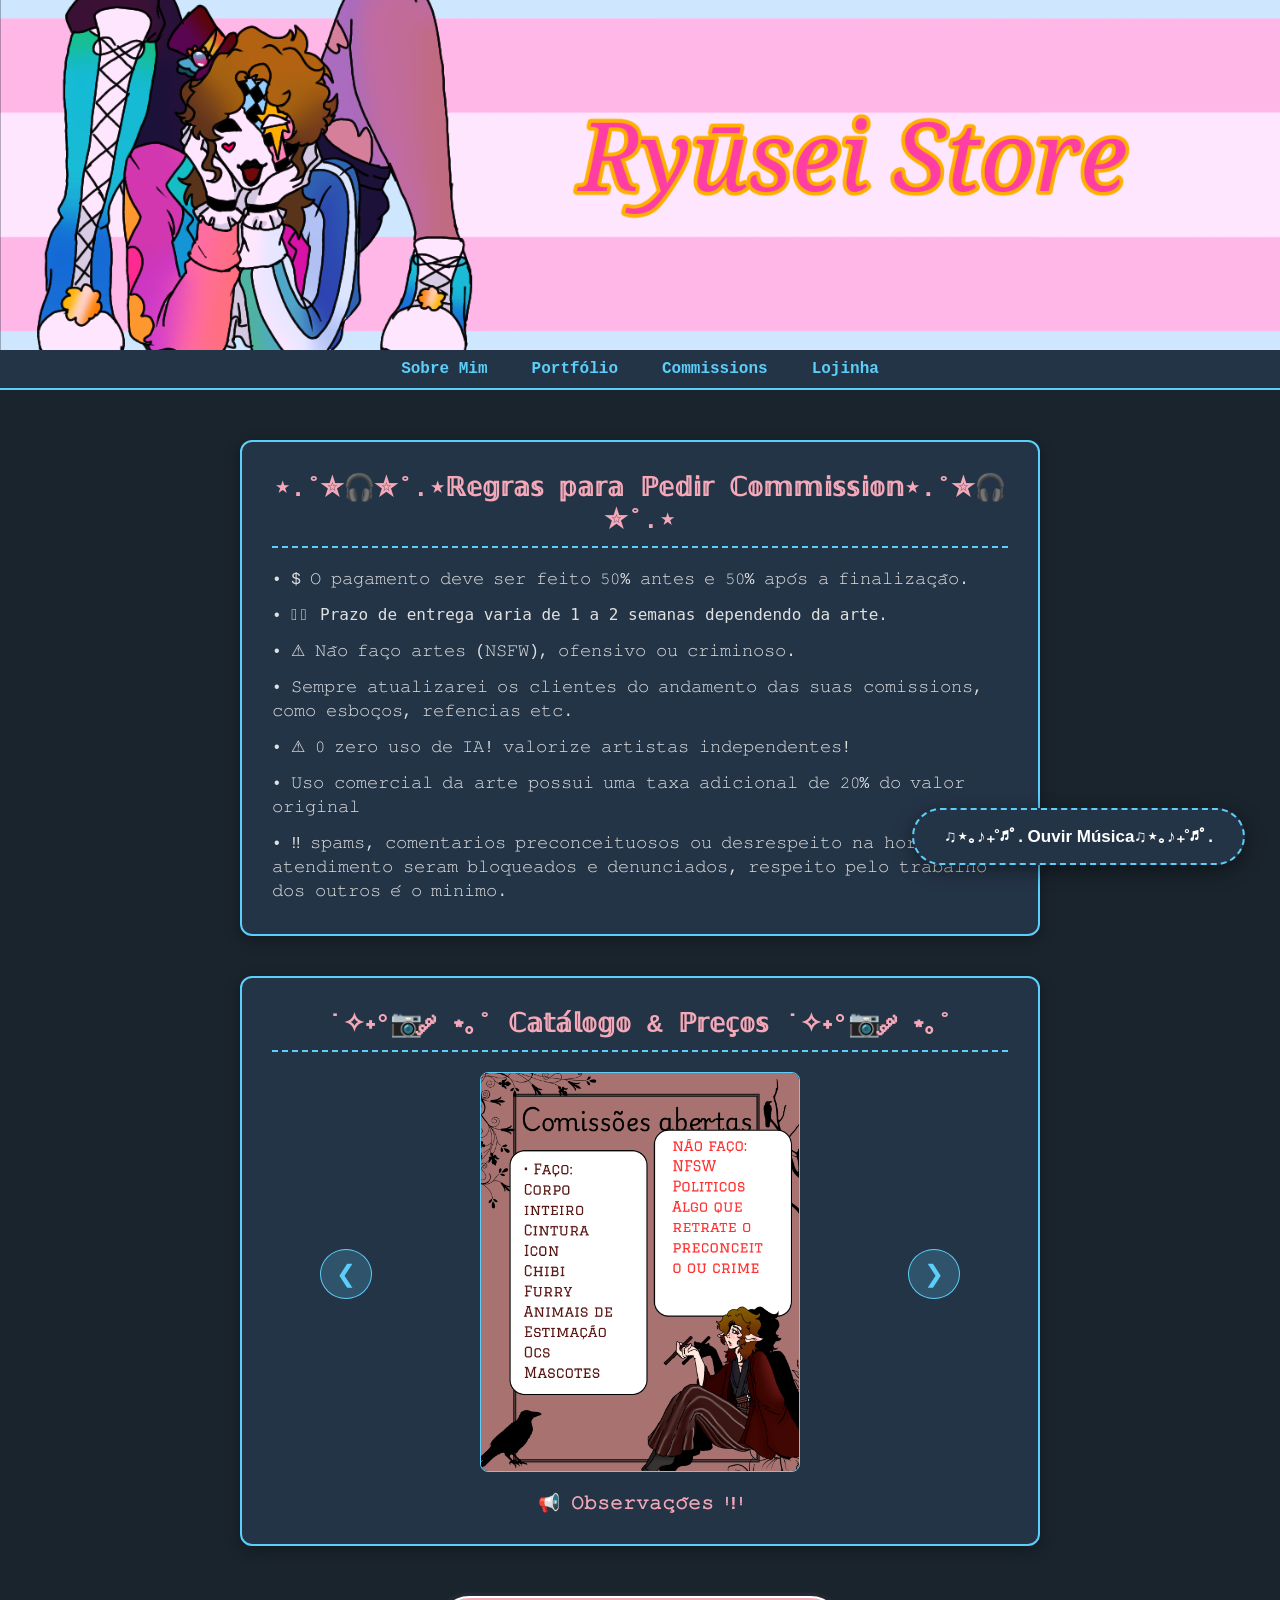
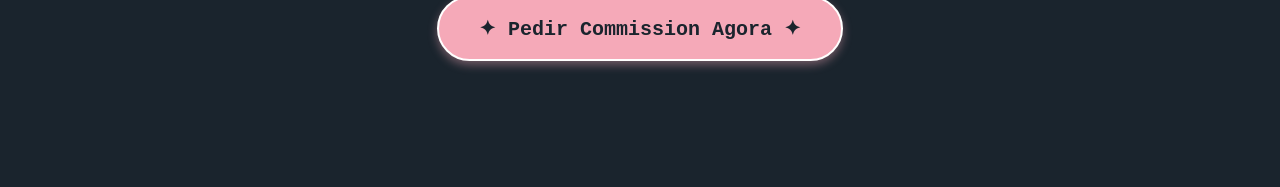
<file: commissions.html>
<!DOCTYPE html>
<html lang="pt-br">
<head>
    <meta charset="UTF-8">
    <meta name="viewport" content="width=device-width, initial-scale=1.0">
    <title>Commissions</title>
    <link rel="stylesheet" href="mystyle3.css">
</head>
<body>
    <div class="player-musica">
        <button id="btn-player" onclick="toggleMusica()">♫⋆｡♪₊˚♬ﾟ. Ouvir Música♫⋆｡♪₊˚♬ﾟ.</button>
        <audio id="musica-fundo" src="radiohead.mp3.mp3" loop></audio>
    </div>

    <header class="banner-container">
        <img src="Banner Novo.png" alt="banner">
    </header>

    <div class="bottons">
        <nav class="blog">
            <ul>
                <li><a href="index.html">Sobre Mim</a></li>
                <li><a href="portifolio.html">Portfólio</a></li>
                <li><a href="commissions.html">Commissions</a></li>
                <li><a href="lojinha.html">Lojinha</a></li>
            </ul>
        </nav>
    </div>

    <main class="conteudo">

        <section class="janela-commissions janela-regras">
            <h2>⋆.˚✮🎧✮˚.⋆ℝ𝕖𝕘𝕣𝕒𝕤 𝕡𝕒𝕣𝕒 ℙ𝕖𝕕𝕚𝕣 ℂ𝕠𝕞𝕞𝕚𝕤𝕤𝕚𝕠𝕟⋆.˚✮🎧✮˚.⋆</h2>
            <ul>
                <li>• $ 𝙾 𝚙𝚊𝚐𝚊𝚖𝚎𝚗𝚝𝚘 𝚍𝚎𝚟𝚎 𝚜𝚎𝚛 𝚏𝚎𝚒𝚝𝚘 𝟻𝟶% 𝚊𝚗𝚝𝚎𝚜 𝚎 𝟻𝟶% 𝚊𝚙𝚘́𝚜 𝚊 𝚏𝚒𝚗𝚊𝚕𝚒𝚣𝚊𝚌̧𝚊̃𝚘.</li>
                <li>• 𓂃🖌 𝙿𝚛𝚊𝚣𝚘 𝚍𝚎 𝚎𝚗𝚝𝚛𝚎𝚐𝚊 𝚟𝚊𝚛𝚒𝚊 𝚍𝚎 𝟷 𝚊 𝟸 𝚜𝚎𝚖𝚊𝚗𝚊𝚜 𝚍𝚎𝚙𝚎𝚗𝚍𝚎𝚗𝚍𝚘 𝚍𝚊 𝚊𝚛𝚝𝚎.</li>
                <li>• ⚠ 𝙽𝚊̃𝚘 𝚏𝚊𝚌̧𝚘 𝚊𝚛𝚝𝚎𝚜 (𝙽𝚂𝙵𝚆), 𝚘𝚏𝚎𝚗𝚜𝚒𝚟𝚘 𝚘𝚞 𝚌𝚛𝚒𝚖𝚒𝚗𝚘𝚜𝚘.</li>
                <li>• 𝚂𝚎𝚖𝚙𝚛𝚎 𝚊𝚝𝚞𝚊𝚕𝚒𝚣𝚊𝚛𝚎𝚒 𝚘𝚜 𝚌𝚕𝚒𝚎𝚗𝚝𝚎𝚜 𝚍𝚘 𝚊𝚗𝚍𝚊𝚖𝚎𝚗𝚝𝚘 𝚍𝚊𝚜 𝚜𝚞𝚊𝚜 𝚌𝚘𝚖𝚒𝚜𝚜𝚒𝚘𝚗𝚜, 𝚌𝚘𝚖𝚘 𝚎𝚜𝚋𝚘𝚌̧𝚘𝚜, 𝚛𝚎𝚏𝚎𝚗𝚌𝚒𝚊𝚜 𝚎𝚝𝚌.</li>
                <li>• ⚠ 𝟶 𝚣𝚎𝚛𝚘 𝚞𝚜𝚘 𝚍𝚎 𝙸𝙰! 𝚟𝚊𝚕𝚘𝚛𝚒𝚣𝚎 𝚊𝚛𝚝𝚒𝚜𝚝𝚊𝚜 𝚒𝚗𝚍𝚎𝚙𝚎𝚗𝚍𝚎𝚗𝚝𝚎𝚜!</li>
                <li>• 𝚄𝚜𝚘 𝚌𝚘𝚖𝚎𝚛𝚌𝚒𝚊𝚕 𝚍𝚊 𝚊𝚛𝚝𝚎 𝚙𝚘𝚜𝚜𝚞𝚒 𝚞𝚖𝚊 𝚝𝚊𝚡𝚊 𝚊𝚍𝚒𝚌𝚒𝚘𝚗𝚊𝚕 𝚍𝚎 𝟸𝟶% 𝚍𝚘 𝚟𝚊𝚕𝚘𝚛 𝚘𝚛𝚒𝚐𝚒𝚗𝚊𝚕</li>
                <li>• ‼️ 𝚜𝚙𝚊𝚖𝚜, 𝚌𝚘𝚖𝚎𝚗𝚝𝚊𝚛𝚒𝚘𝚜 𝚙𝚛𝚎𝚌𝚘𝚗𝚌𝚎𝚒𝚝𝚞𝚘𝚜𝚘𝚜 𝚘𝚞 𝚍𝚎𝚜𝚛𝚎𝚜𝚙𝚎𝚒𝚝𝚘 𝚗𝚊 𝚑𝚘𝚛𝚊 𝚍𝚘 𝚊𝚝𝚎𝚗𝚍𝚒𝚖𝚎𝚗𝚝𝚘 𝚜𝚎𝚛𝚊𝚖 𝚋𝚕𝚘𝚚𝚞𝚎𝚊𝚍𝚘𝚜 𝚎 𝚍𝚎𝚗𝚞𝚗𝚌𝚒𝚊𝚍𝚘𝚜, 𝚛𝚎𝚜𝚙𝚎𝚒𝚝𝚘 𝚙𝚎𝚕𝚘 𝚝𝚛𝚊𝚋𝚊𝚕𝚑𝚘 𝚍𝚘𝚜 𝚘𝚞𝚝𝚛𝚘𝚜 𝚎́ 𝚘 𝚖𝚒𝚗𝚒𝚖𝚘.</li> 
            </ul>
        </section>

        <section class="janela-commissions janela-catalogo">
            <h2>˙✧˖°📷 ༘ ⋆｡˚ ℂ𝕒𝕥𝕒́𝕝𝕠𝕘𝕠 & ℙ𝕣𝕖𝕔̧𝕠𝕤 ˙✧˖°📷 ༘ ⋆｡˚</h2>
            <div class="carrossel-container">
                <button class="btn-carrossel ant" onclick="mudarSlide(-1)">&#10094;</button>
                
                <div class="carrossel-slides">
                    <div class="slide active">
                        <img src="Comissions Pag.1.png" alt="Aviso">
                        <p class="legenda-preco"> 📢 𝙾𝚋𝚜𝚎𝚛𝚟𝚊𝚌̧𝚘̃𝚎𝚜 ᵎ!ᵎ</p>
                    </div>
                    <div class="slide">
                        <img src="comissions pag2..png" alt="Corpo">
                        <p class="legenda-preco">𝙲𝚘𝚛𝚙𝚘 𝙸𝚗𝚝𝚎𝚒𝚛𝚘 R$ 20,00 / R$ 22,00 𝚌𝚘𝚖 𝚙𝚊𝚒𝚜𝚊𝚐𝚎𝚖/ + R$ 4,00 𝚌𝚊𝚜𝚘 𝚝𝚎𝚗𝚑𝚊 𝚖𝚊𝚒𝚜 𝚍𝚎 𝟸 𝚙𝚎𝚜𝚜𝚘𝚊𝚜 </p>
                    </div>
                    <div class="slide">
                        <img src="comission Pag.3.png" alt="busto">
                        <p class="legenda-preco">𝙲𝚒𝚗𝚝𝚞𝚛𝚊 R$ 15,00 /R$ 16,00 𝚌𝚘𝚖 𝚙𝚊𝚒𝚜𝚊𝚐𝚎𝚖/ + R$ 2,00 𝚌𝚊𝚜𝚘 𝚝𝚎𝚗𝚑𝚊 𝚖𝚊𝚒𝚜 𝚍𝚎 𝟸 𝚙𝚎𝚜𝚜𝚘𝚊𝚜 </p>
                    </div>
                    <div class="slide">
                        <img src="chibis.png" alt="chibi">
                        <p class="legenda-preco">𝚌𝚑𝚒𝚋𝚒𝚜 R$ 7,00 /R$ 10 𝚌𝚘𝚖 𝚙𝚊𝚒𝚜𝚊𝚐𝚎𝚖/ + R$ 2,00 𝚌𝚊𝚜𝚘 𝚝𝚎𝚗𝚑𝚊 𝚖𝚊𝚒𝚜 𝚍𝚎 𝟸 𝚙𝚎𝚜𝚜𝚘𝚊𝚜 </p>
                    </div>
                    <div class="slide">
                        <img src="comissions pag 4..png" alt= "icons">
                        <p class="legenda-preco">𝙸𝚌𝚘𝚗 R$ 10,00 / + R$ 1,00 𝚌𝚊𝚜𝚘 𝚝𝚎𝚗𝚑𝚊 𝚖𝚊𝚒𝚜 𝚍𝚎 𝟸 𝚙𝚎𝚜𝚜𝚘𝚊𝚜 </p>
                    </div>
                     <div class="slide">
                        <img src="animais.png" alt="animal">
                        <p class="legenda-preco">𝚊𝚗𝚒𝚖𝚊𝚒𝚜 R$ 10,00 / + R$ 5,00 𝚌𝚊𝚜𝚘 𝚝𝚎𝚗𝚑𝚊 𝚖𝚊𝚒𝚜 𝚍𝚎 𝟸 𝚊𝚗𝚒𝚖𝚊𝚒𝚜 </p>
                    </div>
                     <div class="slide">
                        <img src="furrys.png" alt="furry">
                        <p class="legenda-preco">𝚏𝚞𝚛𝚛𝚢 R$ 18,00 𝙲𝚘𝚛𝚙𝚘 𝙸𝚗𝚝𝚎𝚒𝚛𝚘 / 𝙸𝚌𝚘𝚗 R$ 10,00/ 𝚌𝚊𝚋𝚎𝚌̧𝚊  R$ 5,00/ + R$ 7,00 𝚌𝚊𝚜𝚘 𝚝𝚎𝚗𝚑𝚊 𝚖𝚊𝚒𝚜 𝚍𝚎 𝟸 𝚏𝚞𝚛𝚛𝚢s </p>
                    </div>
                    
                </div>

                <button class="btn-carrossel prox" onclick="mudarSlide(1)">&#10095;</button>
            </div>
        </section>

        <div class="container-botao">
            <a href="https://www.instagram.com/noah_nr_arts?igsh=MTF5ZXBzc2dld2p3OA==" target="_blank" class="btn-pedir">
                ✦ Pedir Commission Agora ✦
            </a>
        </div>

    </main>

     <script src="script3.js"></script>
</body>
</html>
</file>
<file: mystyle3.css>
/* --- ESTILOS GERAIS E RESET --- */
* { margin: 0; padding: 0; box-sizing: border-box; }
body { background-color: #1a242d; color: #fff; font-family: 'Segoe UI', sans-serif; overflow-x: hidden; }

/* --- ESTILOS GERAIS & PALETA DE CORES (Y2K / WEBCORE) --- */
* {
    box-sizing: border-box;
    margin: 0;
    padding: 0;
}

body {
    background-color: #1a242d;
    color: #e0e0e0;
    font-family: 'Courier New', Courier, monospace;
    padding-bottom: 50px;
}

/* --- BANNER DE PONTA A PONTA --- */
.banner-container {
    width: 100%;
    height: 350px; /* Mantém a altura controlada idêntica ao index */
    overflow: hidden;
    position: relative;
    background-color: #1a242d;
    display: flex;
    justify-content: center;
    align-items: center;
}

.banner-container img {
    /* Rotaciona a imagem que está em pé para que ela fique deitada */
    transform: rotate(-90deg); 
    
    /* Ajusta as proporções para que, ao deitar, ela preencha todo o espaço horizontal */
    width: auto;
    height: 100vw; 
    max-height: none;
    object-fit: cover;
    display: block;
}

.bottons {
    background-color: #243447;
    padding: 10px 0;
    border-bottom: 2px solid #5BCEFA;
}

.blog ul {
    display: flex;
    justify-content: center;
    list-style: none;
    gap: 20px;
    flex-wrap: wrap;
}

.blog a {
    color: #5BCEFA;
    text-decoration: none;
    font-weight: bold;
    padding: 5px 12px;
    border: 1px transparent;
    transition: all 0.2s;
}

.blog a:hover {
    color: #F5A9B8;
    border: 1px dashed #F5A9B8;
    background-color: rgba(245, 169, 184, 0.1);
}


/* --- CONTEÚDO --- */
.conteudo { 
    padding: 50px 5%; 
    display: flex;
    flex-direction: column;
    align-items: center;
    width: 100%;
}

.galeria { 
    display: flex; 
    flex-wrap: wrap; 
    gap: 40px; 
    justify-content: center; 
}


/* --- SEÇÕES E JANELAS DE COMMISSIONS --- */
.janela-commissions {
    background-color: #243447;
    border: 2px solid #5BCEFA;
    border-radius: 12px;
    padding: 30px;
    width: 100%;
    max-width: 800px;
    margin-bottom: 40px;
    box-shadow: 0 4px 15px rgba(0, 0, 0, 0.3);
}

.janela-commissions h2 {
    color: #F5A9B8;
    text-align: center;
    font-size: 26px;
    margin-bottom: 20px;
    border-bottom: 2px dashed #5BCEFA;
    padding-bottom: 10px;
}

/* Regras */
.janela-regras ul {
    list-style: none;
    display: flex;
    flex-direction: column;
    gap: 12px;
}

.janela-regras ul li {
    font-size: 16px;
    line-height: 1.5;
    color: #e0e0e0;
}

/* --- CARROSSEL DE CATÁLOGO --- */
.carrossel-container {
    position: relative;
    display: flex;
    align-items: center;
    justify-content: center;
    width: 100%;
    max-width: 600px;
    margin: 0 auto;
}

.carrossel-slides {
    width: 100%;
    overflow: hidden;
    text-align: center;
}

.slide {
    display: none;
}

.slide.active {
    display: block;
}

.slide img {
    max-width: 100%;
    max-height: 400px;
    border-radius: 8px;
    object-fit: contain;
    border: 1px solid #5BCEFA;
}

.legenda-preco {
    margin-top: 15px;
    font-size: 18px;
    font-weight: bold;
    color: #F5A9B8;
}

/* Botões do Carrossel */
.btn-carrossel {
    background-color: rgba(91, 206, 250, 0.2);
    color: #5BCEFA;
    border: 1px solid #5BCEFA;
    font-size: 24px;
    padding: 10px 15px;
    cursor: pointer;
    border-radius: 50%;
    transition: 0.3s;
    position: absolute;
    top: 40%;
    z-index: 10;
}

.btn-carrossel:hover {
    background-color: #5BCEFA;
    color: #1a242d;
}

.btn-carrossel.ant { left: -20px; }
.btn-carrossel.prox { right: -20px; }

/* --- BOTÃO DE PEDIR COMMISSION --- */
.container-botao {
    margin-top: 10px;
    margin-bottom: 50px;
}

.btn-pedir {
    display: inline-block;
    background-color: #F5A9B8;
    color: #1a242d;
    font-size: 20px;
    font-weight: bold;
    text-decoration: none;
    padding: 18px 40px;
    border-radius: 50px;
    border: 2px solid #ffffff;
    transition: all 0.3s ease;
    box-shadow: 0 4px 10px rgba(245, 169, 184, 0.4);
}

.btn-pedir:hover {
    background-color: #5BCEFA;
    color: #ffffff;
    transform: scale(1.05);
}
/* --- BOTÃO DE MÚSICA FLUTUANTE --- */
.player-musica {
    position: fixed;
    bottom: 35px;
    right: 35px;
    z-index: 9999;
}

#btn-player {
    background-color: #243447;
    color: #ffffff;
    border: 2.5px dashed #5BCEFA; 
    padding: 16px 30px; 
    border-radius: 35px;
    cursor: pointer;
    font-weight: 600;
    font-size: 17px;
    box-shadow: 0 5px 20px rgba(0, 0, 0, 0.45);
    transition: all 0.2s ease;
}

#btn-player:hover {
    transform: scale(1.05);
    border-color: #F5A9B8; 
}
/* ==========================================================================
   7. RESPONSIVIDADE
   ========================================================================== */
@media (max-width: 768px) {
    .bottons {
        flex-direction: column;
        gap: 15px;
        text-align: center;
    }
    
    .blog ul {
        flex-wrap: wrap;
        justify-content: center;
        gap: 15px;
    }

    .desktop-wrapper {
        padding: 40px 15px 100px 15px;
    }
}
</file>
